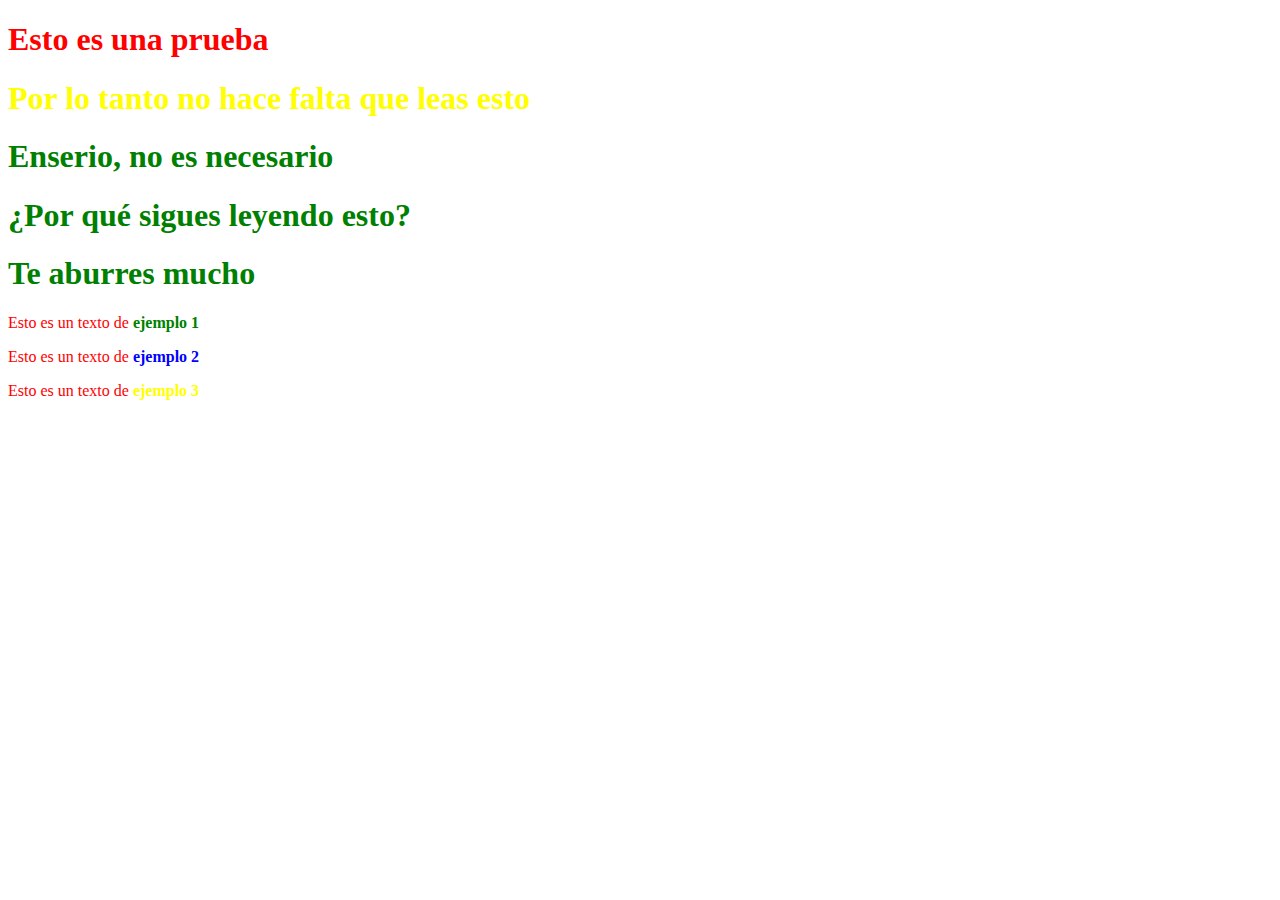
<file: lab5.html>
<!DOCTYPE html>
<html>
<head>
<title> Lab5.html </title>

	 <link rel="stylesheet" href="formato.css">
</head>
<body>
<div id="Prueba1">
<H1 id="Prueba1"> Esto es una prueba </H1>
<H1 class="F1"> Por lo tanto no hace falta que leas esto </H1>
<H1> Enserio, no es necesario </H1>
<H1> ¿Por qué sigues leyendo esto?</H1>
<H1> Te aburres mucho </H1>

<p id="Clase1"> Esto es un texto de <b>ejemplo 1</b></p>
<p id="Clase2"> Esto es un texto de <b>ejemplo 2</b></p>
<p id="Clase3"> Esto es un texto de <b>ejemplo 3</b></p>
</div>
</body>
</html>
</file>
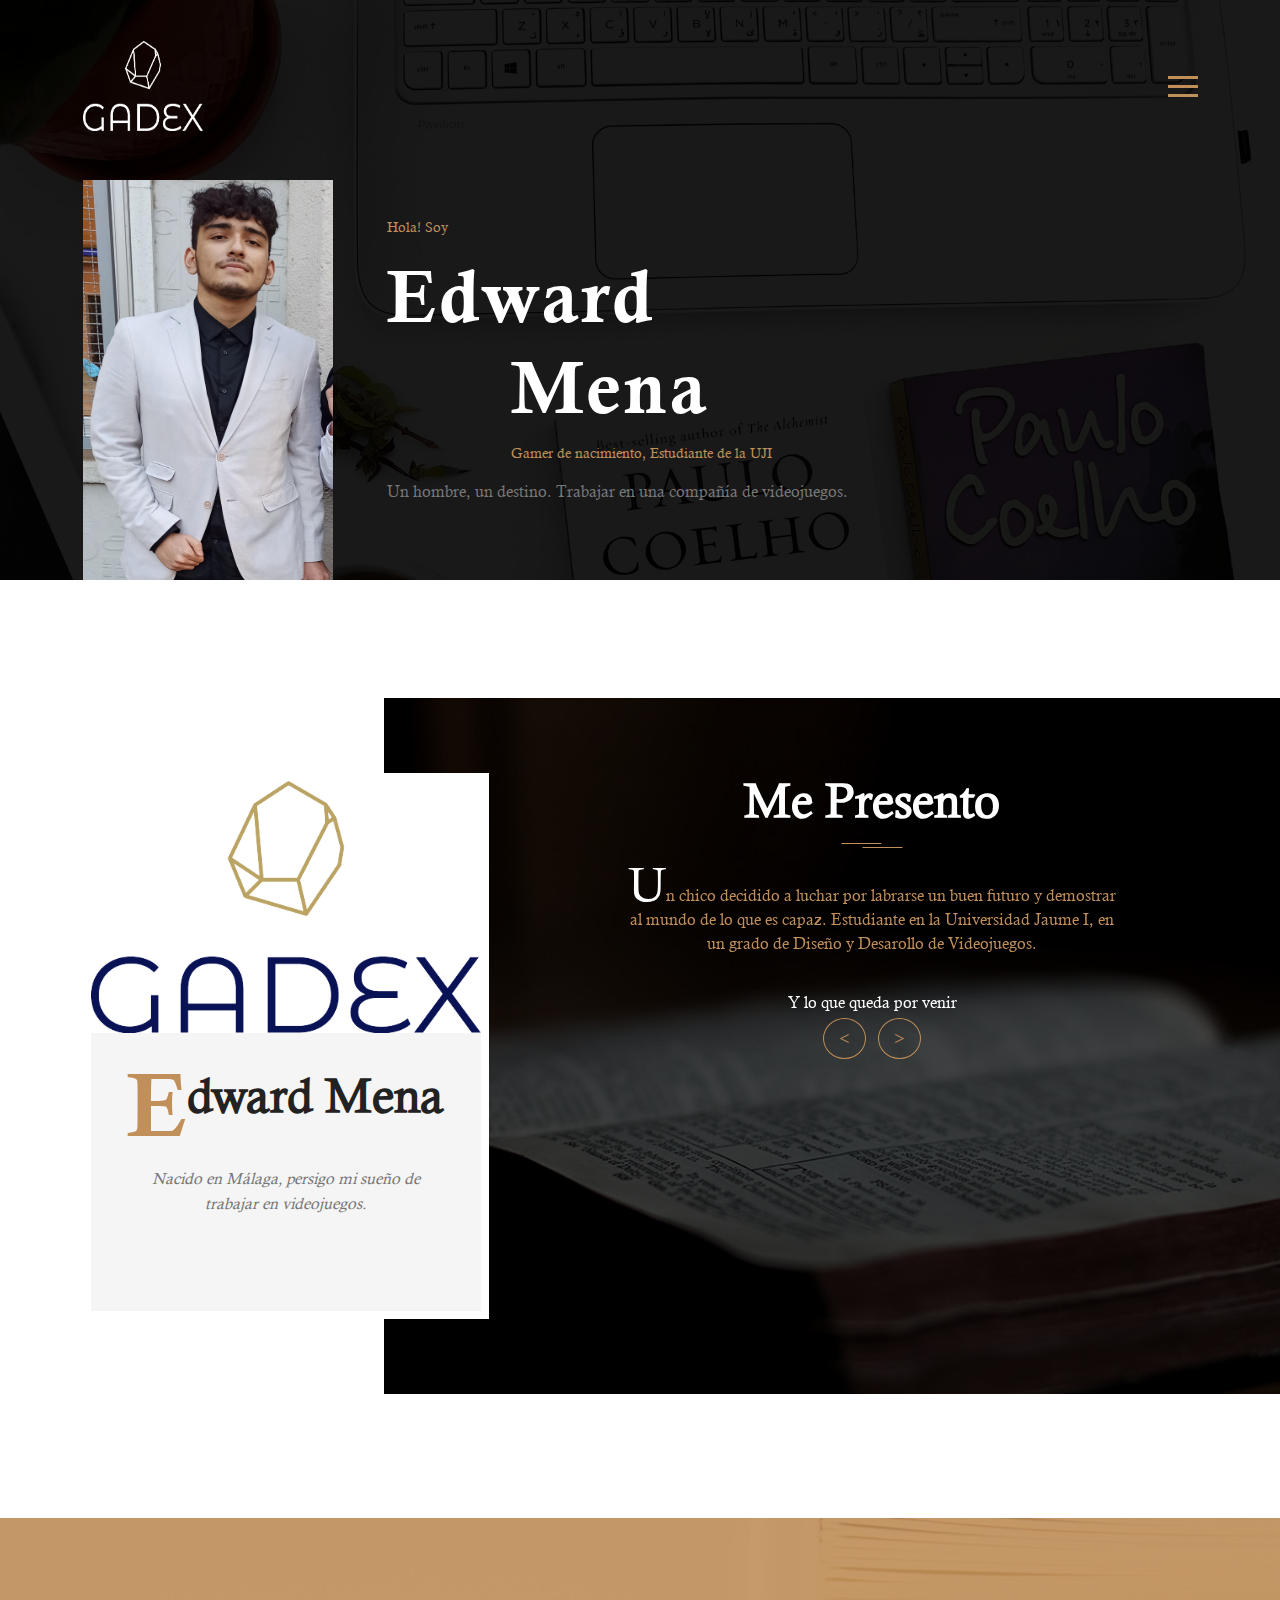
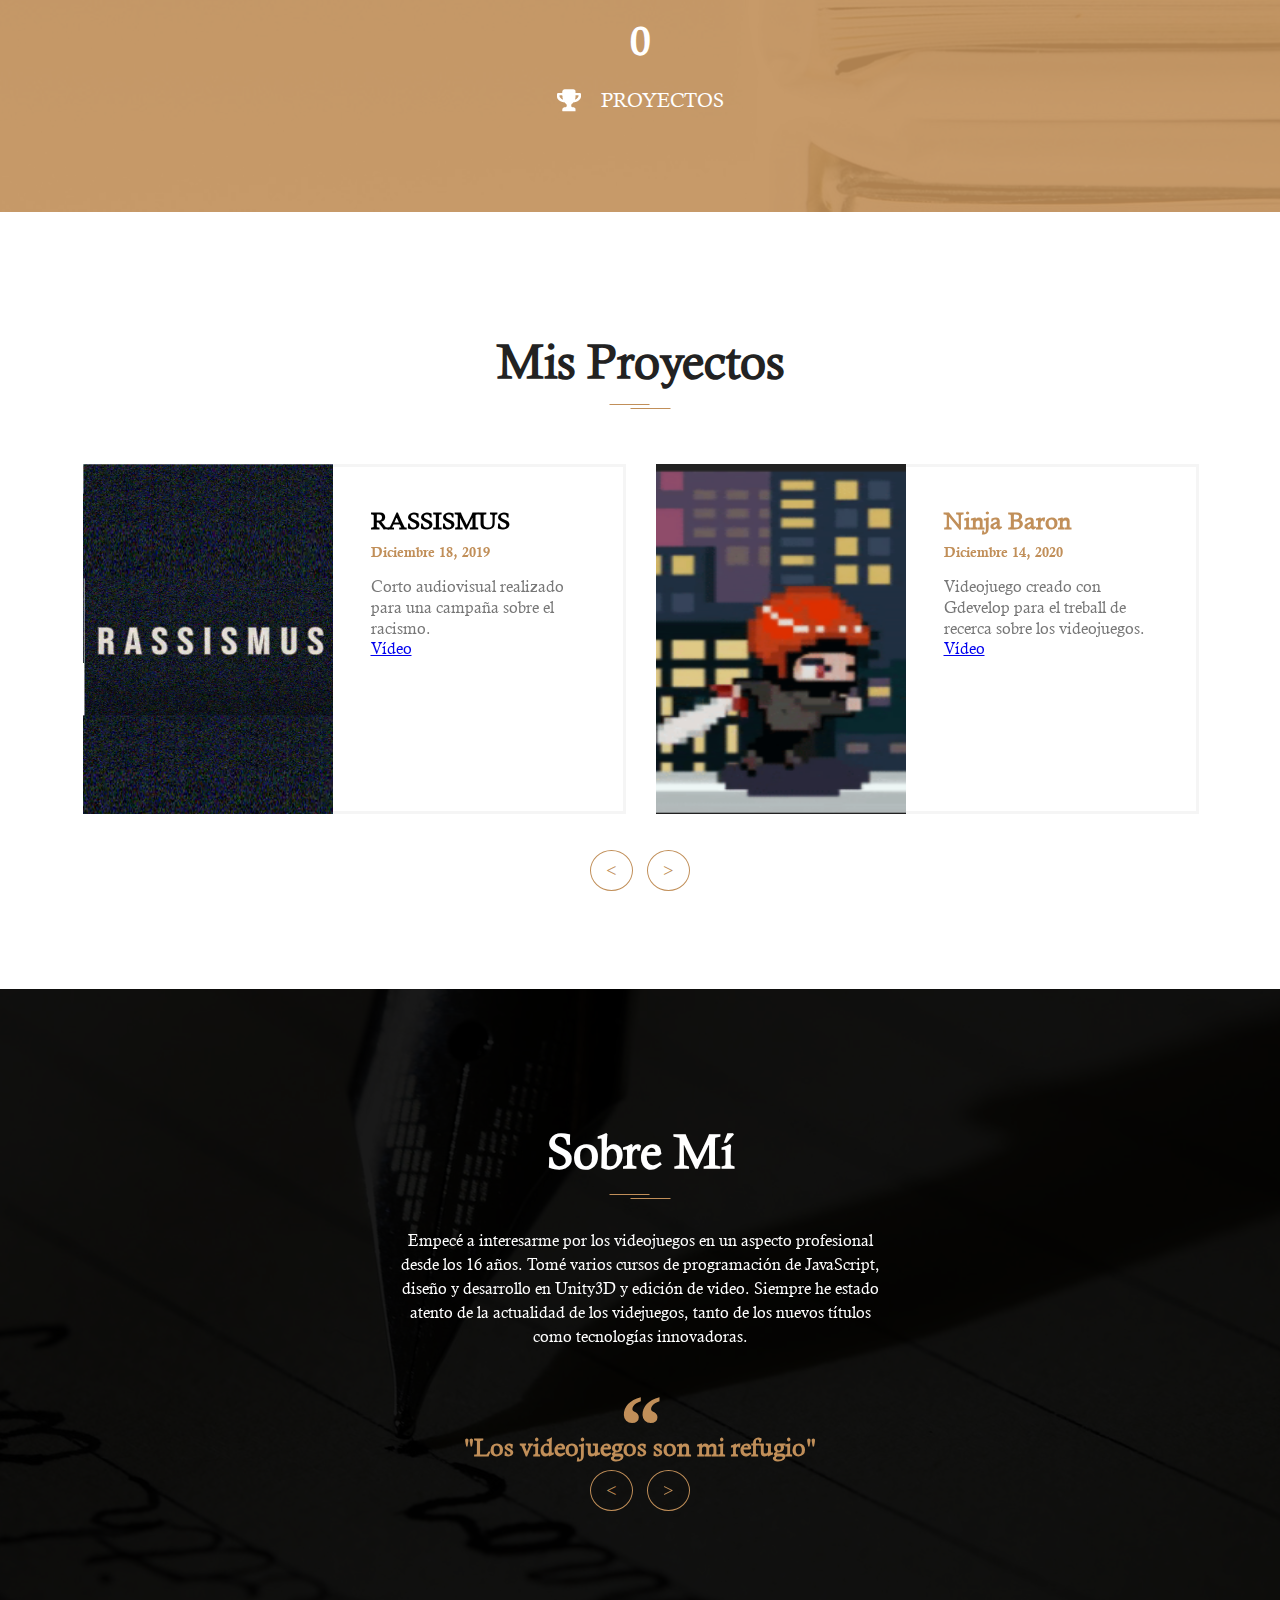
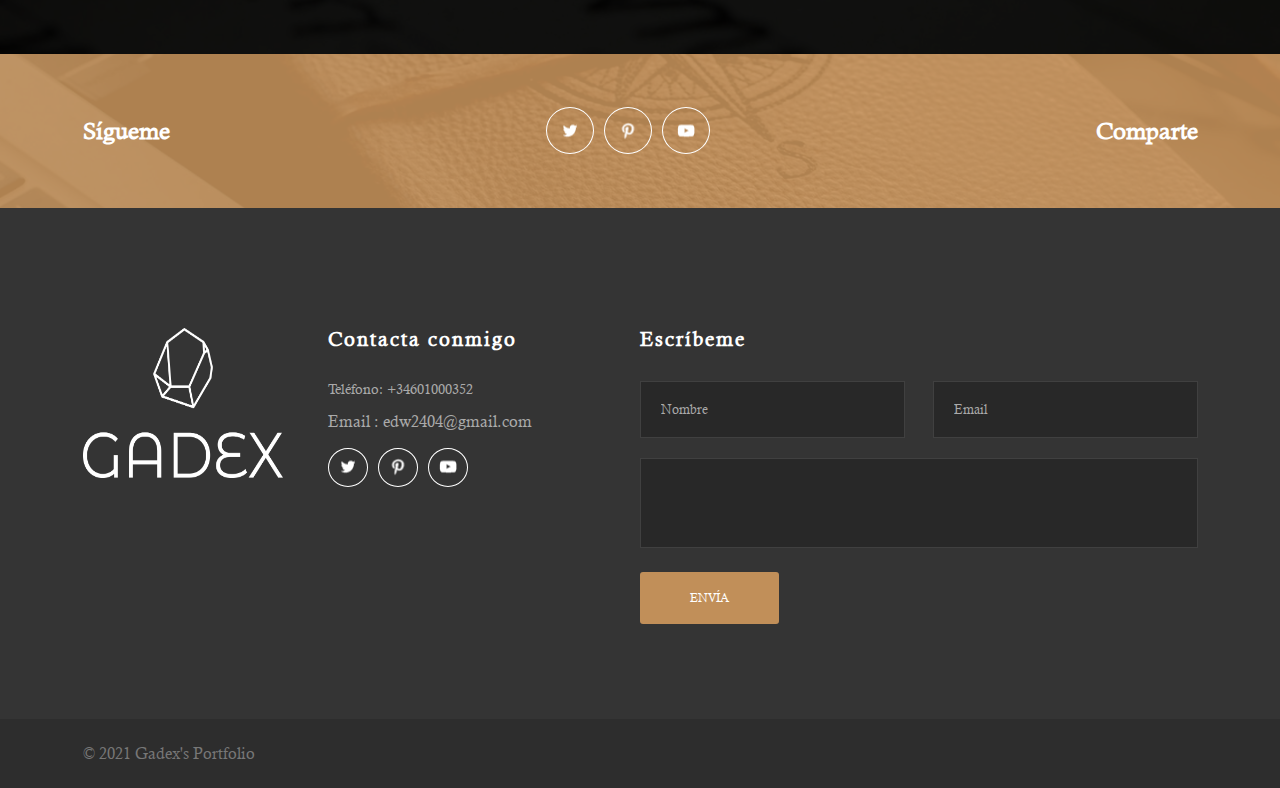
<file: portfolio.html>
<!doctype html>
<!--
	Author by FreeHTML5.co
	Twitter: https://twitter.com/fh5co
	Facebook: https://fb.com/fh5co
	URL: https://freehtml5.co
-->
<html lang="en">
<head>
	<!-- Required meta tags -->
	<meta charset="utf-8">
	<meta name="viewport" content="width=device-width, initial-scale=1, shrink-to-fit=no">
	<link rel="stylesheet" href="css/style.css">
	<link rel="stylesheet" href="css/slick.css">
	<link rel="icon" href="./images/icon-web.svg" sizes="any" type= "image/svg+xml">
	<title>Edward's Portfolio</title>
</head>
<body>

	<!-- Navigation -->
	<nav class="site-navigation">
		<div class="site-navigation-inner site-container">
			<img src="./images/logo_white_large.png" width = "120" height = "90"alt="logo">
			<div class="main-navigation">
				<ul class="main-navigation__ul">
					<li><a href="https://dgadex.github.io/portfolio.html">Inicio</a></li>
					<li><a href="https://dgadex.github.io/portfolio.html">Mis Proyectos</a></li>
				</ul>
			</div>
			<div id="myBtn" class="burger-container" onclick="myFunction(this)">
				<div class="bar1"></div>
				<div class="bar2"></div>
				<div class="bar3"></div>
			</div>
			<script>
				function myFunction(x) {
					x.classList.toggle("change");
				}
			</script>

		</div>
	</nav>
	<!-- Navigation end -->

	<!-- Top banner -->
	<section class="fh5co-top-banner">
		<div class="top-banner__inner site-container">
			<div class="top-banner__image">
				<img src="./images/IntroPic.jpg" width = "250" height = "400" >
			</div>
			<div class="top-banner__text">
				<div class="top-banner__text-up">
					<span class="brand-span">Hola! Soy</span>
					<h2 class="top-banner__h2">Edward</h2>
				</div>
				<div class="top-banner__text-down">
					<h2 class="top-banner__h2">Mena</h2>
					<span class="brand-span">Gamer de nacimiento, Estudiante de la UJI</span>
				</div>
				<p>Un hombre, un destino. Trabajar en una compañía de videojuegos.</p>
			</div>
		</div>
	</section>
	<!-- Top banner end -->

	<!-- About Me -->
	<section class="fh5co-about-me">
		<div class="about-me-inner site-container">
			<article class="portfolio-wrapper">
				<div class="portfolio__img">
					<img src="./images/logo_small.png" class="about-me__profile" alt="logo">
				</div>
				<div class="portfolio__bottom">
					<div class="portfolio__name">
						<span>E</span>
						<h2 class="universal-h2">dward Mena</h2>
					</div>
					<p>Nacido en Málaga, persigo mi sueño de trabajar en videojuegos.</p>
				</div>
			</article>
			<div class="about-me__text">
				<div class="about-me-slider">
					<div class="about-me-single-slide">
						<h2 class="universal-h2 universal-h2-bckg">Me Presento</h2>
						<p><span>U</span>n chico decidido a luchar por labrarse un buen futuro y demostrar al mundo de lo que es capaz. Estudiante en la Universidad Jaume I, en un grado de Diseño y Desarollo de Videojuegos.</p>
						<p class="p-white">Y lo que queda por venir</p>
					</div>
					<div class="about-me-single-slide">
						<h2 class="universal-h2 universal-h2-bckg">Mi portfolio</h2>
						<p><span>E</span>n esta página verás algunos proyectos que he realizado dentro del ámbito de videojuegos y edición de video. Según siga emprendiendo y realizando nuevos proyectos, iré actualizando la página con mi progreso.</p>
					</div>
				</div>
			</div>
		</div>
		<div class="about-me-bckg"></div>
	</section>
	<!-- About me end -->
	
	<!-- Counter -->
	<div class="fh5co-counter counters">
		<div class="counter-inner site-container">
			<div class="single-count" style="width:800px; margin:0 auto;">
				<span class="count" data-count="4">0</span>
				<div class="single-count__text">
					<img src="./images/counter-4.png" alt="counter icon">
					<p>Proyectos</p>
				</div>
			</div>
		</div>
	</div>
	<!-- Counter -->

	<!-- Blog -->
	<section class="fh5co-blog">
		<div class="site-container">
			<h2 class="universal-h2 universal-h2-bckg">Mis Proyectos</h2>
			<div class="blog-slider blog-inner">
				<div class="single-blog">
					<div class="single-blog__img">
						<img src="./images/rassismus.png" width = "250" height = "350" alt="blog image">
					</div>
					<div class="single-blog__text">
						<h4>RASSISMUS</h4>
						<span>Diciembre 18, 2019</span>
						<p>Corto audiovisual realizado para una campaña sobre el racismo.</p>
						<a href="https://youtu.be/icZ4CGUH0ok" target="_blank">Vídeo</a>
					</div>
				</div>
				<div class="single-blog">
					<div class="single-blog__img">
						<img src="./images/ninjabaron.png" width = "250" height = "350" alt="ninja baron">
					</div>
					<div class="single-blog__text">
						<h4>Ninja Baron</h4>
						<span>Diciembre 14, 2020</span>
						<p>Videojuego creado con Gdevelop para el treball de recerca sobre los videojuegos.</p>
						<a href="https://youtu.be/2vINzd00nNU" target="_blank">Vídeo</a>
					</div>
				</div>
				<div class="single-blog">
					<div class="single-blog__img">
						<img src="./images/tales_of_metadia.png" width = "250" height = "350" alt="tales of metadia">
					</div>
					<div class="single-blog__text">
						<h4>Tales of Metadia</h4>
						<span>Diciembre 19, 2021</span>
						<p>Proyecto en proceso de narrativa de un videojuego RPG OpenWorld para la asignatura de inglés.</p>
					</div>
				</div>
				<div class="single-blog">
					<div class="single-blog__img">
						<img src="./images/marcbarque.png" width = "250" height = "350" alt="tales of metadia">
					</div>
					<div class="single-blog__text">
						<h4>Entrevistas</h4>
						<span>Mayo 22, 2019</span>
						<p>Entrevista a Marc Barqué para el proyecto de MonVegav.</p>
						<a href="https://youtu.be/UFc3pdfLMBQ" target="_blank">Entrevista</a>
					</div>
				</div>
				<div class="single-blog">
					<div class="single-blog__img">
						<img src="./images/expresion.png" width = "250" height = "350" alt="tales of metadia">
					</div>
					<div class="single-blog__text">
						<h4>Composiciones</h4>
						<span>Noviembre 22, 2021</span>
						<p>Dibujos y trabajos realizados para la asignatura de expresión artística.</p>
					</div>
				</div>
			</div>
		</div>
	</section>
	<!-- Blog end -->

	<!-- Quotes -->
	<section class="fh5co-quotes">
		<div class="site-container">
			<div class="about-me-slider">
				<div>
					<h2 class="universal-h2 universal-h2-bckg">Sobre Mí</h2>
					<p>Empecé a interesarme por los videojuegos en un aspecto profesional desde los 16 años. Tomé varios cursos de programación de JavaScript, diseño y desarrollo en Unity3D y edición de video. Siempre he estado atento de la actualidad de los videjuegos, tanto de los nuevos títulos como tecnologías innovadoras.</p>
					<img src="./images/quotes.svg" alt="quotes svg">
					<h4>"Los videojuegos son mi refugio"</h4>
				</div>
				<div>
					<h2 class="universal-h2 universal-h2-bckg">Sobre Mí</h2>
					<p>Actualmente estudio en la Universidad Jaume I, en Castellón de la Plana. Afortunadamente estoy en el grado de Diseño y Desarollo de Videojuegos, y en mi tiempo libre sigo adquiriendo más conocimiento sobre edición de video. Tengo dominio en Lenguajes de programación (C#, JavaScript), edición de video (After Effects, Premier) y edición de imagenes (Photoshop) </p>
				
				</div>
			</div>
		</div>
	</section>
	<!-- Quotes end -->

	<!-- Social -->
	<section class="fh5co-social">
		<div class="site-container">
			<div class="social">
				<h5>Sígueme</h5>
				<div class="social-icons">
					<a href="https://twitter.com/?lang=es" target="_blank"><img src="./images/social-twitter.png" alt="social icon"></a>
					<a href="https://www.pinterest.es" target="_blank"><img src="./images/social-pinterest.png" alt="social icon"></a>
					<a href="https://www.youtube.com/channel/UCdSp4VH-R83n4jPU44FX4fQ" target="_blank"><img src="./images/social-youtube.png" alt="social icon"></a>
				</div>
				<h5>Comparte</h5>
			</div>
		</div>
	</section>
	<!-- Social -->

	<!-- Footer -->
	<footer class="site-footer">
		<div class="site-container">
			<div class="footer-inner">
				<div class="footer-info">
					<div class="footer-info__left">
						<img src="./images/logo_white_large.png" width = "200" height = "150"alt="logo">
						<p:)</p>
					</div>
					<div class="footer-info__right">
						<h5>Contacta conmigo</h5>
						<p class="footer-phone">Teléfono: +34601000352</p>
						<p>Email : edw2404@gmail.com</p>
						<div class="social-icons">
							<a href="https://twitter.com/?lang=es" target="_blank"><img src="./images/social-twitter.png" alt="social icon"></a>
							<a href="https://www.pinterest.es" target="_blank"><img src="./images/social-pinterest.png" alt="social icon"></a>
							<a href="https://www.youtube.com/channel/UCdSp4VH-R83n4jPU44FX4fQ" target="_blank"><img src="./images/social-youtube.png" alt="social icon"></a>
				</div>
					</div>
				</div>
				<div class="footer-contact-form">
					<h5>Escríbeme</h5>
					<form class="contact-form">
						<div class="contact-form__input">
							<input type="text" name="name" placeholder="Nombre">
							<input type="email" name="email" placeholder="Email">
						</div>
						<textarea></textarea>
						<input type="submit" name="submit" value="Envía" class="submit-button">
					</form>
				</div>
			</div>
		</div>
		<div class="footer-bottom">
			<div class="site-container footer-bottom-inner">
				<p>© 2021 Gadex's Portfolio</p>
			</div>
		</div>
	</footer>
	<!-- Footer end -->

	<!-- Scripts -->
	<script src="js/jquery.min.js"></script>
	<script src="js/slick.min.js"></script>
	<script src="js/main.js"></script>

</body>
</html>
</file>
<file: formato.css>
h1 {color:green;}
#Prueba1 {color:red;}
.F1 {color:yellow;}
.F2 {color:red;}

#Clase1
b {color:green;}
#Clase2  
b {color:blue;}
#Clase3  
b {color:yellow;}
</file>
<file: css/style.css>
/*
 * Author by FreeHTML5.co
 * Twitter: https://twitter.com/fh5co
 * Facebook: https://fb.com/fh5co
 * URL: https://freehtml5.co
 */
/* Fonts */
@font-face {
  font-family: 'Calisto-MT';
  src: url(../fonts/Calisto-MT.ttf); }

@font-face {
  font-family: 'Calisto-MT-Italic';
  src: url(../fonts/Calisto-MT-Italic.ttf); }

@font-face {
  font-family: 'Calisto-MT-Bold';
  src: url(../fonts/Calisto-MT-Bold.ttf); }

/* Colors */
/* Universal style */
* {
  margin: 0;
  padding: 0;
  font-family: "Calisto-MT"; }

.site-container {
  width: 1115px;
  margin: 0 auto; }
  @media (max-width: 1250px) {
    .site-container {
      width: 90%; } }

.universal-h2 {
  font-size: 48px;
  text-align: center;
  color: #222; }
  @media (max-width: 1250px) {
    .universal-h2 {
      font-size: 38px; } }
  @media (max-width: 668px) {
    .universal-h2 {
      font-size: 30px; } }

.universal-h2-bckg {
  background-image: url("../images/double-line.svg");
  background-repeat: no-repeat;
  background-position: center bottom; }

/* Universal style end */
/* Includes */
.site-navigation {
  position: absolute;
  top: 4.6%;
  width: 100%;
  z-index: 2; }

.site-navigation-inner {
  display: flex;
  align-items: center;
  justify-content: space-between; }

.main-navigation {
  color: #fff;
  display: none;
  position: fixed;
  height: 100%;
  width: 100%;
  top: 0px;
  left: 0px;
  background: #000;
  opacity: 0.9; }
  .main-navigation .main-navigation__ul {
    position: absolute;
    top: 50%;
    left: 50%;
    transform: translate(-50%, -50%);
    padding: 3%;
    border: 2px solid #fff;
    border-radius: 7px;
    background-color: #c18f59; }
    .main-navigation .main-navigation__ul li {
      margin-bottom: 20px;
      list-style: none; }
    .main-navigation .main-navigation__ul a {
      color: #fff;
      font-size: 20px;
      font-weight: 600;
      text-decoration: none;
      text-transform: uppercase;
      transition: 0.3s ease; }
      .main-navigation .main-navigation__ul a:hover {
        color: #777; }
  @media (max-width: 1150px) {
    .main-navigation {
      opacity: 0.94; } }

/* Navigation burger */
.burger-container {
  cursor: pointer;
  z-index: 3; }

.bar1, .bar2, .bar3 {
  width: 30px;
  height: 3px;
  background-color: #c18f59;
  margin: 6px 0;
  transition: 0.4s; }

.change .bar1 {
  transform: rotate(-45deg) translate(-6px, 6px);
  background-color: #c18f59; }

.change .bar2 {
  opacity: 0;
  background-color: #c18f59; }

.change .bar3 {
  transform: rotate(45deg) translate(-6px, -7px);
  background-color: #c18f59; }

.stop-scroll {
  overflow: hidden; }

/* Navigation burger end */
.fh5co-top-banner {
  position: relative;
  display: flex;
  align-items: flex-end;
  background-image: url("../images/top-banner-bckg.jpg");
  background-position: center;
  background-size: cover; }
  .fh5co-top-banner::after {
    content: '';
    position: absolute;
    top: 0;
    left: 0;
    width: 100%;
    height: 100%;
    background-color: #000;
    opacity: 0.9; }
  .fh5co-top-banner .site-container {
    position: relative;
    z-index: 1; }
  @media (max-width: 1600px) {
    .fh5co-top-banner {
      padding-top: 180px; } }
  @media (max-width: 1250px) {
    .fh5co-top-banner {
      padding-top: 130px; } }
  @media (max-width: 520px) {
    .fh5co-top-banner {
      padding-top: 105px; } }
  @media (min-width: 1600px) {
    .fh5co-top-banner {
      min-height: 100vh; } }

.top-banner__inner {
  display: flex;
  align-items: center; }
  .top-banner__inner .top-banner__text {
    margin-left: 54px; }
    @media (max-width: 1250px) {
      .top-banner__inner .top-banner__text {
        width: 35%; } }
    @media (max-width: 768px) {
      .top-banner__inner .top-banner__text {
        width: 50%;
        margin-left: 20px; } }
    @media (max-width: 520px) {
      .top-banner__inner .top-banner__text {
        width: 65%;
        margin-bottom: 20px;
        margin-left: 0; } }
    .top-banner__inner .top-banner__text p {
      margin-bottom: 42px;
      color: #777; }
      @media (max-width: 768px) {
        .top-banner__inner .top-banner__text p {
          margin-bottom: 25px;
          font-size: 14px; } }
  .top-banner__inner .top-banner__h2 {
    font-size: 74px;
    letter-spacing: 3px;
    color: #fff;
    font-family: "Calisto-MT-Bold"; }
    @media (max-width: 1250px) {
      .top-banner__inner .top-banner__h2 {
        font-size: 50px; } }
    @media (max-width: 768px) {
      .top-banner__inner .top-banner__h2 {
        font-size: 35px; } }
  .top-banner__inner .top-banner__text-up .top-banner__h2 {
    margin-top: 15px; }
    @media (max-width: 768px) {
      .top-banner__inner .top-banner__text-up .top-banner__h2 {
        margin-top: 0; } }
  .top-banner__inner .top-banner__text-down {
    margin-bottom: 20px;
    padding-left: 27%; }
    .top-banner__inner .top-banner__text-down .top-banner__h2 {
      margin-bottom: 10px; }
      @media (max-width: 768px) {
        .top-banner__inner .top-banner__text-down .top-banner__h2 {
          margin-bottom: 0; } }
  .top-banner__inner .top-banner__image {
    font-size: 0; }
    @media (max-width: 1250px) {
      .top-banner__inner .top-banner__image {
        width: 50%; }
        .top-banner__inner .top-banner__image img {
          width: 100%; } }
    @media (max-width: 520px) {
      .top-banner__inner .top-banner__image {
        width: 65%;
        margin-bottom: 20px; } }
  @media (max-width: 520px) {
    .top-banner__inner {
      flex-direction: column; } }

.brand-span {
  font-size: 14px;
  color: #c18f59; }

.brand-button {
  display: inline-block;
  padding: 10px 20px;
  font-size: 11px;
  text-transform: uppercase;
  text-decoration: none;
  color: #c18f59;
  border: 1px solid #fff;
  transition: 0.3s ease; }
  .brand-button:hover, .brand-button:focus {
    color: #777; }

.fh5co-about-me {
  position: relative;
  margin: 193px 0 199px; }
  @media (max-width: 1250px) {
    .fh5co-about-me {
      margin: 150px 0; } }
  @media (max-width: 992px) {
    .fh5co-about-me {
      margin: 125px 0; } }

.about-me-bckg {
  position: absolute;
  background-image: url("../images/about-me-bckg.jpg");
  background-position: center;
  background-size: cover;
  height: 500px;
  top: -75px;
  right: 0;
  height: calc(100% + 150px);
  width: 70%;
  z-index: -1; }
  .about-me-bckg:after {
    content: '';
    position: absolute;
    top: 0;
    left: 0;
    width: 100%;
    height: 100%;
    background-color: #000;
    opacity: 0.7; }
  @media (max-width: 992px) {
    .about-me-bckg {
      width: 100%;
      padding-bottom: 15px; } }

.about-me-inner {
  display: flex;
  justify-content: space-between; }
  @media (max-width: 992px) {
    .about-me-inner {
      flex-direction: column;
      align-items: center; } }

.about-me-slider {
  position: relative; }
  .about-me-slider .slick-arrow {
    position: absolute;
    bottom: -18%; }
  .about-me-slider .slick-prev {
    left: 40%; }
    @media (max-width: 520px) {
      .about-me-slider .slick-prev {
        left: 34%; } }
  .about-me-slider .slick-next {
    right: 40%; }
    @media (max-width: 520px) {
      .about-me-slider .slick-next {
        right: 34%; } }

.span-arrow {
  padding: 10px 15px;
  cursor: pointer;
  color: #c18f59;
  border: 1px solid #c18f59;
  border-radius: 50%;
  transition: 0.3s ease; }
  .span-arrow:hover {
    color: #fff;
    border-color: #fff; }

.portfolio-wrapper {
  width: 390px;
  padding: 8px;
  text-align: center;
  background-color: #fff; }
  .portfolio-wrapper .portfolio__img {
    font-size: 0; }
    .portfolio-wrapper .portfolio__img img {
      width: 100%; }
  .portfolio-wrapper .portfolio__bottom {
    padding: 35px 0 95px;
    background-color: #f5f5f5; }
    @media (max-width: 992px) {
      .portfolio-wrapper .portfolio__bottom {
        padding: 25px 0; } }
  .portfolio-wrapper .portfolio__name {
    display: flex;
    justify-content: center;
    align-items: flex-start;
    margin-bottom: 23px; }
    @media (max-width: 992px) {
      .portfolio-wrapper .portfolio__name {
        margin-bottom: 10px; } }
    .portfolio-wrapper .portfolio__name span {
      font-size: 90px;
      line-height: 75px;
      color: #c18f59;
      font-family: "Calisto-MT-Bold"; }
      @media (max-width: 992px) {
        .portfolio-wrapper .portfolio__name span {
          font-size: 65px;
          line-height: 62px; } }
  .portfolio-wrapper p {
    padding: 0 10%;
    line-height: 25px;
    font-style: italic;
    color: #777; }
    @media (max-width: 620px) {
      .portfolio-wrapper p {
        font-size: 15px;
        line-height: 20px; } }
  @media (max-width: 992px) {
    .portfolio-wrapper {
      margin-bottom: 20px; } }
  @media (max-width: 620px) {
    .portfolio-wrapper {
      width: 250px; } }

.about-me__text {
  width: 44%;
  margin-right: 80px;
  text-align: center; }
  .about-me__text .universal-h2 {
    color: #fff;
    padding-bottom: 20px;
    margin-bottom: 25px; }
  .about-me__text p {
    margin-bottom: 35px;
    line-height: 24px;
    color: #c18f59; }
    .about-me__text p span {
      font-size: 48px;
      color: #fff; }
    @media (max-width: 620px) {
      .about-me__text p {
        margin-bottom: 20px;
        font-size: 14px;
        line-height: 19px; } }
  .about-me__text h4 {
    margin-bottom: 7px;
    font-size: 25px;
    color: #c18f59; }
  .about-me__text .p-white {
    margin-bottom: 0;
    color: #fff; }
  @media (max-width: 1250px) {
    .about-me__text {
      width: 48%;
      margin-right: 40px; } }
  @media (max-width: 992px) {
    .about-me__text {
      width: 100%;
      margin-right: 0; } }

.slick-slide:focus {
  outline: none; }

.fh5co-books {
  margin-bottom: 122px; }
  .fh5co-books .universal-h2 {
    margin-bottom: 50px;
    padding-bottom: 20px; }
  .fh5co-books .books-brand-button {
    text-align: center; }
    .fh5co-books .books-brand-button .brand-button {
      font-size: 16px;
      text-transform: none;
      border-color: #c18f59; }
      .fh5co-books .books-brand-button .brand-button:hover {
        border-color: #777; }
  @media (max-width: 1250px) {
    .fh5co-books {
      margin-bottom: 60px; } }

.books {
  display: flex;
  justify-content: space-between;
  flex-wrap: wrap;
  margin-bottom: 70px; }
  @media (max-width: 559px) {
    .books {
      justify-content: space-around; } }

.single-book {
  margin-bottom: 20px;
  text-align: center; }
  .single-book .single-book__img {
    position: relative;
    display: block;
    font-size: 0; }
    .single-book .single-book__img .single-book_download {
      opacity: 0;
      visibility: hidden;
      position: absolute;
      top: 0;
      left: 0;
      width: 100%;
      height: 100%;
      background-color: #000;
      transition: 0.3s ease; }
      .single-book .single-book__img .single-book_download img {
        position: absolute;
        left: 50%;
        top: 50%;
        transform: translate(-50%, -50%);
        z-index: 1; }
    .single-book .single-book__img:hover .single-book_download {
      visibility: visible;
      opacity: 0.7; }
  .single-book .single-book__title {
    margin: 19px 0 18px;
    font-size: 18px; }
  .single-book .single-book__price {
    font-size: 18px;
    font-weight: 600;
    font-style: italic;
    color: #c18f59; }
  @media (max-width: 1250px) {
    .single-book {
      margin-right: 10px; }
      .single-book:last-child {
        margin-right: 0; } }

.rating {
  margin-top: 8px;
  unicode-bidi: bidi-override;
  direction: rtl; }
  .rating span {
    font-size: 23px;
    color: #ffd200;
    cursor: pointer; }
  .rating > span:hover:before, .rating > span:hover ~ span:before {
    content: "\2605";
    position: absolute; }

.fh5co-counter {
  position: relative;
  margin-bottom: 122px;
  padding: 100px 0;
  background-image: url("../images/book-bckg.jpg");
  background-size: cover;
  background-position: center; }
  .fh5co-counter::after {
    content: '';
    position: absolute;
    top: 0;
    left: 0;
    width: 100%;
    height: 100%;
    background-color: #c18f59;
    opacity: 0.9; }
  .fh5co-counter .site-container {
    position: relative;
    z-index: 1; }
  @media (max-width: 850px) {
    .fh5co-counter {
      padding: 50px 0 20px;
      margin-bottom: 50px; } }

.counter-inner {
  display: flex;
  justify-content: space-between;
  flex-wrap: wrap; }

.single-count {
  width: 23%;
  text-align: center;
  color: #fff; }
  .single-count span {
    display: block;
    margin-bottom: 25px;
    font-size: 40px;
    font-weight: 900; }
  .single-count p {
    font-size: 20px;
    text-transform: uppercase; }
  @media (max-width: 850px) {
    .single-count {
      width: 48%;
      margin-bottom: 30px; }
      .single-count .count {
        font-size: 35px;
        margin-bottom: 15px; } }
  @media (max-width: 500px) {
    .single-count {
      width: 100%;
      padding-bottom: 10px;
      border-bottom: 1px solid #fff; } }

.single-count__text {
  display: flex;
  justify-content: center; }
  .single-count__text img {
    margin-right: 20px; }

.fh5co-blog {
  margin-bottom: 175px; }
  .fh5co-blog .universal-h2 {
    margin-bottom: 55px;
    padding-bottom: 20px; }
  @media (max-width: 620px) {
    .fh5co-blog {
      margin-bottom: 105px; } }

.blog-inner {
  display: flex;
  justify-content: space-between; }

.blog-slider .slick-slide {
  margin: 0 15px; }

.blog-slider .slick-list {
  margin: 0 -15px; }

.single-blog {
  display: flex !important; }
  .single-blog .single-blog__img {
    width: 50%;
    font-size: 0; }
  .single-blog .single-blog__text {
    width: 50%;
    padding: 7%;
    border: 3px solid #f5f5f5;
    border-left: 0; }
    .single-blog .single-blog__text h4 {
      margin-bottom: 5px;
      font-size: 24px;
      line-height: 33px; }
    .single-blog .single-blog__text span {
      display: block;
      margin-bottom: 15px;
      font-size: 14px;
      color: #c18f59;
      font-family: "Calisto-MT-Bold"; }
    .single-blog .single-blog__text p {
      color: #777;
      line-height: 21px; }
    @media (max-width: 992px) {
      .single-blog .single-blog__text {
        padding: 5%; }
        .single-blog .single-blog__text h4 {
          margin-bottom: 3px;
          font-size: 20px;
          line-height: 24px; }
        .single-blog .single-blog__text p {
          font-size: 14px;
          line-height: 19px; } }
    @media (max-width: 420px) {
      .single-blog .single-blog__text {
        padding: 3%; }
        .single-blog .single-blog__text h4 {
          font-size: 16px; }
        .single-blog .single-blog__text span {
          margin-bottom: 7px;
          font-size: 12px; }
        .single-blog .single-blog__text p {
          font-size: 13px;
          line-height: 16px; } }
  .single-blog:nth-child(even) h4 {
    color: #c18f59; }
  @media (max-width: 1250px) {
    .single-blog .single-blog__img img {
      width: 100%;
      height: 100%; } }

.blog-slider {
  position: relative; }
  .blog-slider .slick-arrow {
    position: absolute;
    bottom: -22%; }
  .blog-slider .slick-prev {
    left: 45.5%; }
    @media (max-width: 1250px) {
      .blog-slider .slick-prev {
        left: 40%; } }
    @media (max-width: 520px) {
      .blog-slider .slick-prev {
        left: 35%; } }
  .blog-slider .slick-next {
    right: 45.5%; }
    @media (max-width: 1250px) {
      .blog-slider .slick-next {
        right: 40%; } }
    @media (max-width: 520px) {
      .blog-slider .slick-next {
        right: 35%; } }
  .blog-slider .span-arrow:hover {
    color: #777;
    border-color: #777; }

.fh5co-quotes {
  position: relative;
  padding: 135px 0 172px;
  text-align: center;
  background-image: url("../images/quotes-bckg.jpg");
  background-position: center;
  background-size: cover; }
  .fh5co-quotes::after {
    content: '';
    position: absolute;
    top: 0;
    left: 0;
    width: 100%;
    height: 100%;
    background-color: #000;
    opacity: 0.9; }
  .fh5co-quotes .site-container {
    position: relative;
    z-index: 1; }
  .fh5co-quotes .universal-h2 {
    padding-bottom: 20px;
    margin-bottom: 30px;
    color: #fff !important; }
  .fh5co-quotes p {
    width: 43%;
    margin: 0 auto 45px;
    color: #fff;
    line-height: 24px; }
    @media (max-width: 620px) {
      .fh5co-quotes p {
        font-size: 14px;
        line-height: 19px; } }
  .fh5co-quotes img {
    margin: 0 auto 5px; }
  .fh5co-quotes h4 {
    margin-bottom: 20px;
    font-size: 25px;
    color: #c18f59; }
  .fh5co-quotes .slick-arrow {
    bottom: -8%; }
  .fh5co-quotes .slick-prev {
    left: 45.5%; }
    @media (max-width: 1150px) {
      .fh5co-quotes .slick-prev {
        left: 34%; } }
  .fh5co-quotes .slick-next {
    right: 45.5%; }
    @media (max-width: 1150px) {
      .fh5co-quotes .slick-next {
        right: 34%; } }
  @media (max-width: 1150px) {
    .fh5co-quotes {
      padding: 75px 0 95px; }
      .fh5co-quotes p {
        width: 90%; } }

.fh5co-social {
  position: relative;
  padding: 63px 0;
  background-image: url("../images/social-bckg.jpg");
  background-size: cover;
  background-position: center; }
  .fh5co-social::after {
    content: '';
    position: absolute;
    top: 0;
    left: 0;
    width: 100%;
    height: 100%;
    background-color: #c18f59;
    opacity: 0.9; }
  .fh5co-social .site-container {
    position: relative;
    z-index: 1; }
  @media (max-width: 620px) {
    .fh5co-social {
      padding: 40px 0; } }

.social {
  display: flex;
  justify-content: space-between;
  align-items: center; }
  .social h5 {
    font-size: 24px;
    color: #fff; }
  @media (max-width: 620px) {
    .social {
      flex-direction: column; } }

.social-icons a {
  position: relative;
  border: 1px solid white;
  border-radius: 50%;
  padding: 13px 23px;
  margin-right: 10px;
  transition: 0.3s ease; }
  .social-icons a:hover {
    background-color: #777;
    border-color: transparent; }

.social-icons img {
  position: absolute;
  left: 50%;
  top: 50%;
  transform: translate(-50%, -50%); }

@media (max-width: 620px) {
  .social-icons {
    margin: 35px 0; } }

.site-footer {
  padding-top: 120px;
  background-color: #343434; }
  @media (max-width: 1250px) {
    .site-footer {
      padding-top: 60px; } }

.footer-inner {
  display: flex;
  justify-content: space-between;
  padding-bottom: 95px; }
  .footer-inner h5 {
    margin-bottom: 30px;
    font-size: 20px;
    letter-spacing: 2px;
    color: #fff; }
  @media (max-width: 1250px) {
    .footer-inner {
      padding-bottom: 50px;
      flex-direction: column;
      align-items: center; } }

.footer-info {
  width: 50%;
  display: flex; }
  .footer-info .footer-info__left {
    margin-right: 45px; }
    .footer-info .footer-info__left img {
      margin-bottom: 10px; }
    .footer-info .footer-info__left p {
      color: #c18f59; }
    @media (max-width: 620px) {
      .footer-info .footer-info__left {
        margin-right: 0;
        margin-bottom: 20px; } }
  .footer-info .footer-info__right p {
    margin-bottom: 15px;
    color: #aaa; }
  .footer-info .footer-info__right .footer-phone {
    font-size: 14px; }
  .footer-info .footer-info__right .social-icons {
    margin-top: 27px; }
    .footer-info .footer-info__right .social-icons a {
      padding: 9px 19px; }
  @media (max-width: 1250px) {
    .footer-info {
      width: 100%;
      margin-bottom: 20px; } }
  @media (max-width: 620px) {
    .footer-info {
      flex-direction: column;
      align-items: center; } }

.footer-contact-form {
  width: 50%; }
  .footer-contact-form .contact-form__input {
    display: flex;
    justify-content: space-between;
    margin-bottom: 20px; }
    .footer-contact-form .contact-form__input input {
      width: 40%;
      padding: 20px;
      border: 1px solid #404040;
      background-color: #282828;
      color: #c18f59; }
      .footer-contact-form .contact-form__input input::placeholder {
        color: #aaa; }
      @media (max-width: 1250px) {
        .footer-contact-form .contact-form__input input {
          width: 45%; } }
      @media (max-width: 520px) {
        .footer-contact-form .contact-form__input input {
          width: 100%; } }
  .footer-contact-form textarea {
    box-sizing: border-box;
    height: 90px;
    width: 100%;
    margin-bottom: 20px;
    padding: 20px;
    border: 1px solid #404040;
    background-color: #282828;
    resize: none;
    color: #c18f59; }
  .footer-contact-form .submit-button {
    padding: 19px 50px;
    text-transform: uppercase;
    font-size: 12px;
    color: #fff;
    background-color: #c18f59;
    border: none;
    border-radius: 3px;
    cursor: pointer;
    transition: 0.3s ease; }
    .footer-contact-form .submit-button:hover {
      background-color: #777; }
  @media (max-width: 1250px) {
    .footer-contact-form {
      width: 100%; } }

.footer-bottom {
  padding: 25px 0;
  background-color: #2d2d2d; }

.footer-bottom-inner {
  display: flex;
  justify-content: space-between; }
  .footer-bottom-inner p {
    color: #777; }
  .footer-bottom-inner a {
    color: #c18f59;
    text-decoration: none;
    transition: 0.3s ease; }
    .footer-bottom-inner a:hover {
      color: #777; }
  .footer-bottom-inner .footer-bottom__img img {
    margin-right: 25px; }
    .footer-bottom-inner .footer-bottom__img img:last-child {
      margin-right: 0; }
  @media (max-width: 992px) {
    .footer-bottom-inner {
      flex-direction: column;
      align-items: center; }
      .footer-bottom-inner p {
        font-size: 14px;
        margin-bottom: 20px; } }
</file>
